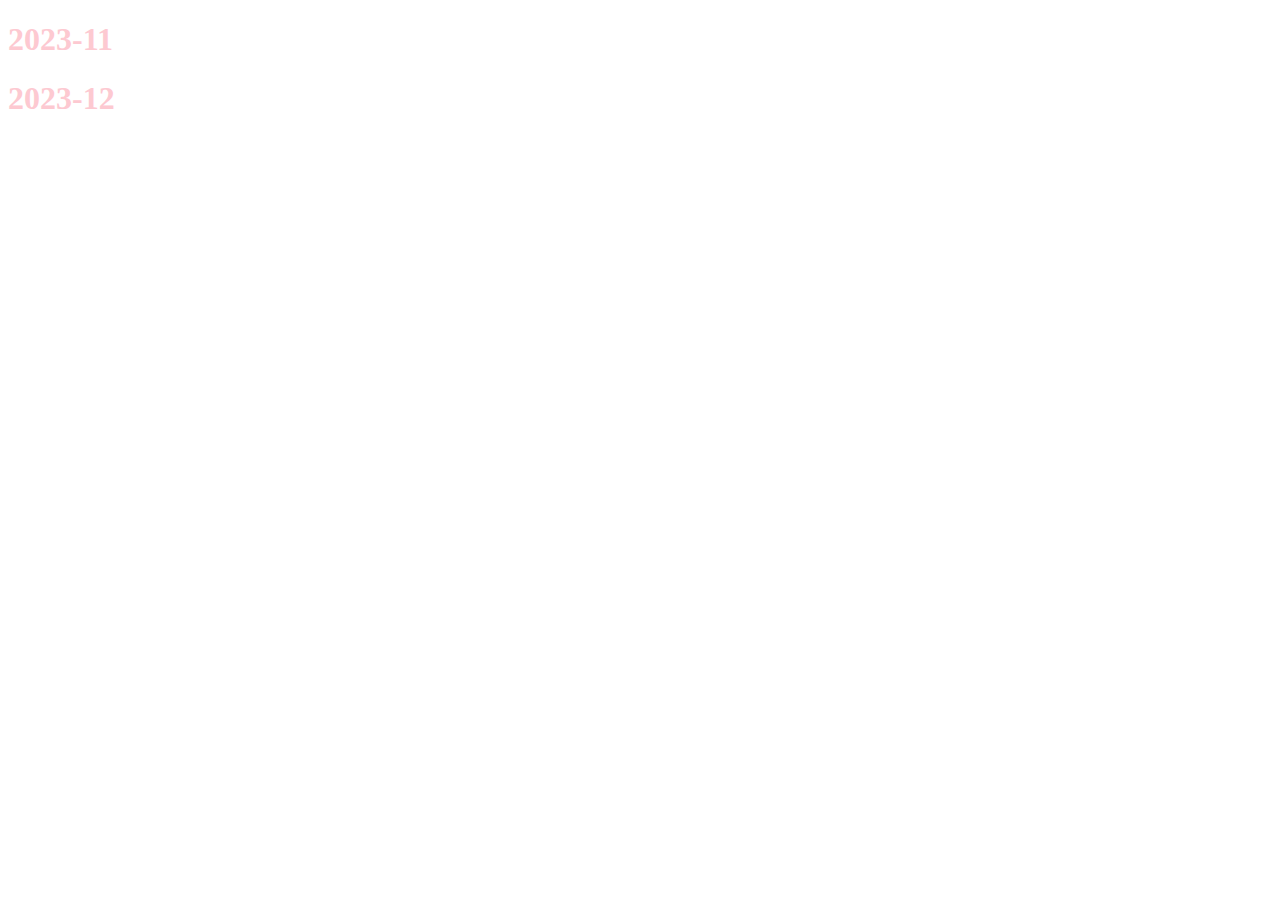
<file: diary_content/index.html>
<!--
 * @Author: YFFS-2023 2651832051@qq.com
 * @Date: 2023-11-15 20:07:53
 * @FilePath: \YFFS-Github\YFFS-2023.github.io\diary_content\index.html
 * @Description: 日记目录HTML
 * Copyright (c) 2023 by YFFS-2023 2651832051@qq.com, All Rights Reserved. 
-->

<!DOCTYPE html>
<html lang="en">

<head>
    <meta charset="UTF-8">
    <meta name="viewport" content="width=device-width, initial-scale=1.0">
    <title>日记目录</title>
    <style>
        a {
            text-decoration: none;
            color: #fdc9d1;
        }
    </style>
</head>

<body>
    <h1>
        <a href="https://yffs-2023.github.io/diary_content/2023-11/2023-11.html">2023-11</a>
    </h1>
    <h1>
        <a href="https://yffs-2023.github.io/diary_content/2023-12/2023-12.html">2023-12</a>
    </h1>
</body>

</html>
</file>
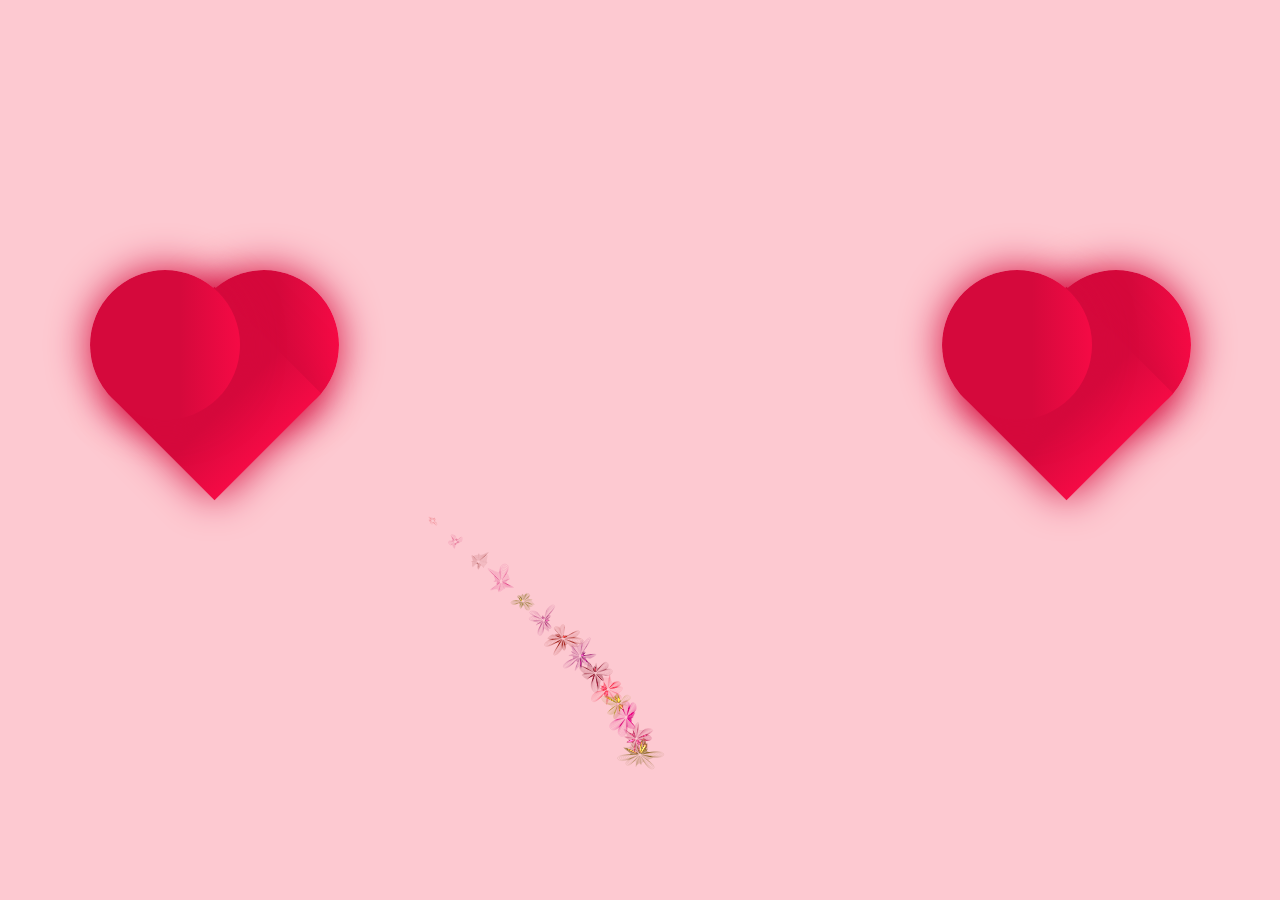
<file: yffs-2023-08-22-Chinese_Valentine's_Day/index.html>
<!DOCTYPE HTML>
<html>

<head>
	<title>YFFS 2023 Valentine's Day</title>
	<meta http-equiv="content-type" content="text/html; charset=UTF-8">
	<meta name="viewport" content="width=device-width, initial-scale=1, maximum-scale=1, user-scalable=no">
	<link href="css/default.css" type="text/css" rel="stylesheet">
	<link rel="icon" type="image/x-icon" href="../image/love.ico">
	<style type="text/css">
		@font-face {
			font-family: digit;
			src: url('./digital.ttf') format("truetype");
		}
	</style>
	<script type="text/javascript" src="js/jquery.js"></script>
	<script type="text/javascript" src="js/garden.js"></script>
	<script type="text/javascript" src="js/functions.js"></script>
</head>

<body>
	<div id="frame">
		<div class="heart left"></div>
		<div class="heart right"></div>
		<div class="heart bottom"></div>
	</div>
	<div id="mainDiv">
		<div id="content">
			<div id="loveHeart">
				<canvas id="garden"></canvas>
				<div id="words">
					<div id="messages">
						&#128151;老婆&#128151;，七夕节快乐！我们已经一同走过
						<div id="elapseClock"></div>
					</div>
					<div id="loveu">
						永远爱你哦&#128151;<br />
						<div class="signature">- 魏平凡</div>
					</div>
				</div>
			</div>
		</div>
	</div>
	<div id="frame2">
		<div class="heart left"></div>
		<div class="heart right"></div>
		<div class="heart bottom"></div>
	</div>

	<script type="text/javascript">
		var offsetX = $("#loveHeart").width() / 2;
		var offsetY = $("#loveHeart").height() / 2 - 55;

		var together = new Date(); // The time we started together
		// Counting months from zero
		together.setFullYear(2023, 6, 11);
		together.setHours(12);
		together.setMinutes(0);
		together.setSeconds(0);
		together.setMilliseconds(0);


		// Error prompt
		if (!document.createElement('canvas').getContext) {
			var msg = document.createElement("div");
			msg.id = "errorMsg";
			msg.innerHTML = "Your browser doesn't support HTML5!<br/>Recommend use Chrome 14+/IE 9+/Firefox 7+/Safari 4+";
			document.body.appendChild(msg);
			$("#code").css("display", "none")
			$("#copyright").css("position", "absolute");
			$("#copyright").css("bottom", "10px");
			document.execCommand("stop");
		} else {
			// Draw Love
			startHeartAnimation();

			// Time to load together
			timeElapse(together);

			// Time to load together continuously
			setInterval(function () {
				timeElapse(together);
			}, 500);
		}
	</script>
</body>

</html>
</file>
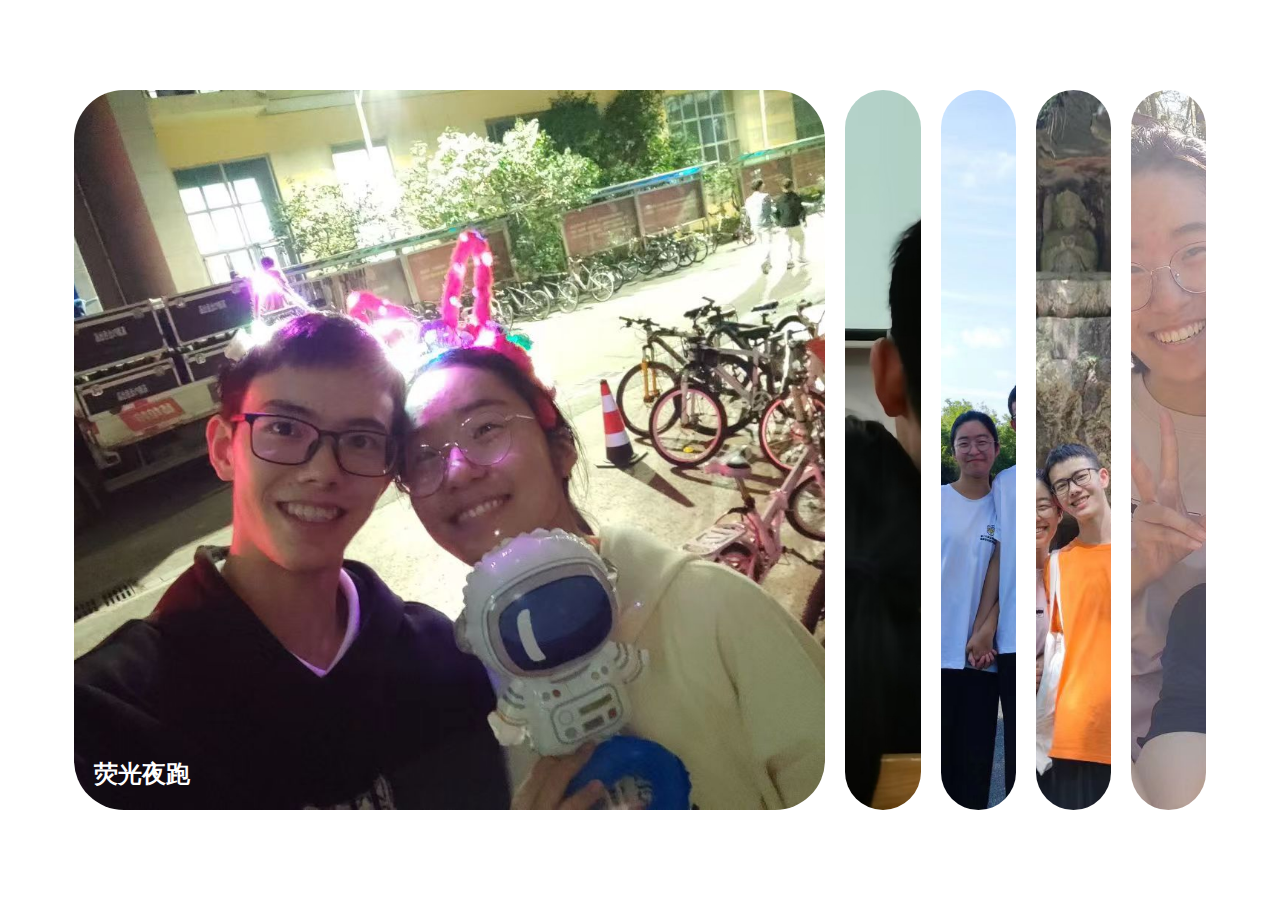
<file: yffs-2023-10-16-The_100th_day/index.html>
<!DOCTYPE html>
<html lang="en">
  <head>
    <meta charset="UTF-8" />
    <meta name="viewport" content="width=device-width, initial-scale=1.0" />
    <link rel="stylesheet" href="index.css" />
    <link rel="icon" type="image/x-icon" href="../image/love.ico" />
    <title>第100天</title>
  </head>
  <body>
    <div class="container">
      <div class="panel active" style="background-image: url('./Photos/1.jpg')">
        <h3>荧光夜跑</h3>
      </div>
      <div class="panel" style="background-image: url('./Photos/2.jpg')">
        <h3>日常亲昵</h3>
      </div>
      <div class="panel" style="background-image: url('./Photos/3.jpg')">
        <h3>竞赛相伴</h3>
      </div>
      <div class="panel" style="background-image: url('./Photos/4.jpg')">
        <h3>寺庙祈福</h3>
      </div>
      <div class="panel" style="background-image: url('./Photos/5.jpg')">
        <h3>携手登峰</h3>
      </div>
    </div>

    <script src="index.js"></script>
  </body>
</html>
</file>
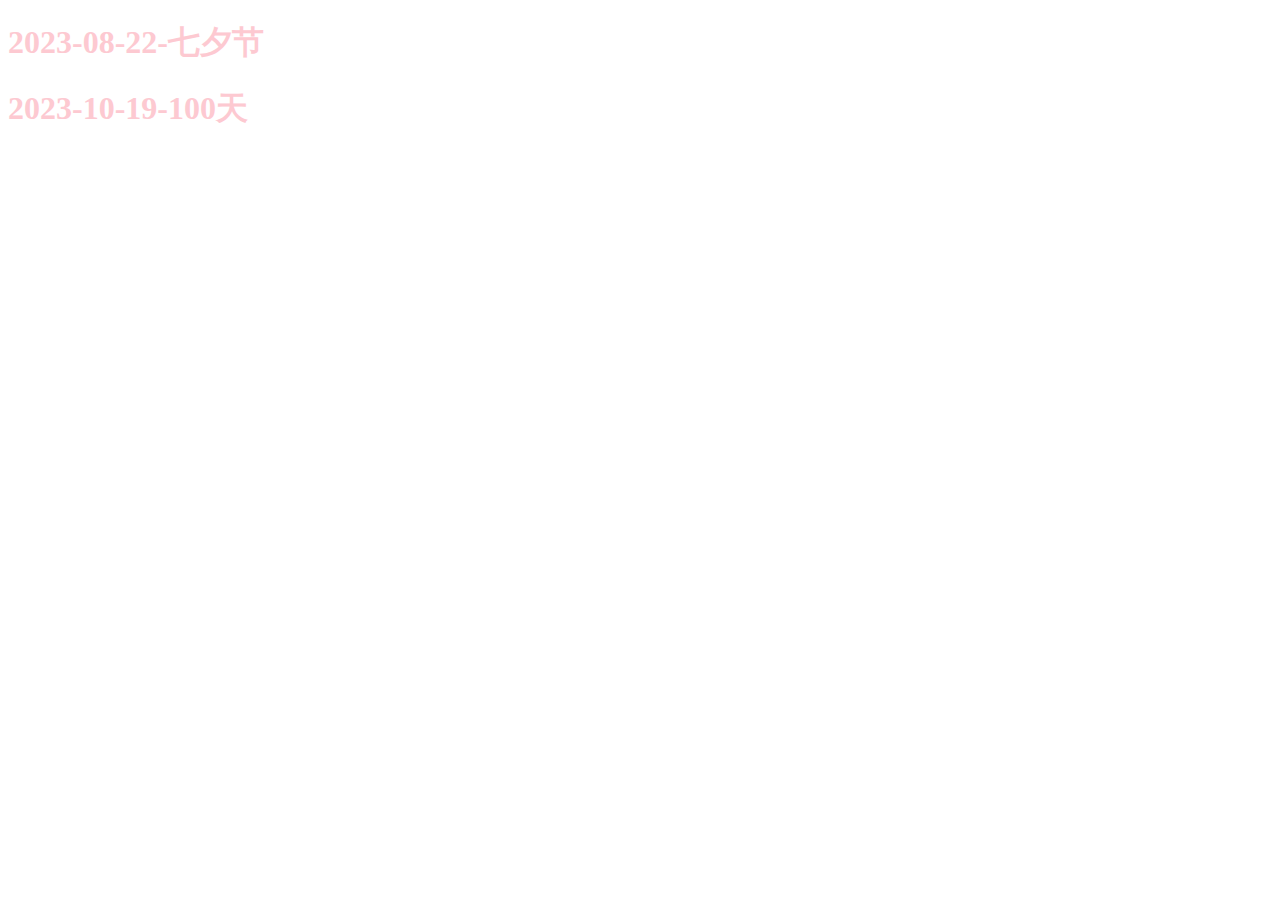
<file: index2.html>
<!--
 * @Author: YFFS-2023 2651832051@qq.com
 * @Date: 2023-08-21 10:07:30
 * @FilePath: \Github\YFFS-Github\YFFS-2023.github.io\index2.html
 * @Description: 头部注释@
 * Copyright (c) 2023 by YFFS-2023 2651832051@qq.com, All Rights Reserved. 
-->


<!DOCTYPE html>
<html lang="en">
<head>
    <meta charset="UTF-8">
    <meta name="viewport" content="width=device-width, initial-scale=1.0">
    <title>恋爱日志</title>
    <link rel="icon" type="image/x-icon" href="/image/love.ico">
    <style>
        a{
            text-decoration: none;
            color: #fdc9d1;
        }
    </style>
</head>
<body>
    <h1 id="Chinese_Valentine"><a href="https://yffs-2023.github.io/yffs-2023-08-22-Chinese_Valentine's_Day">2023-08-22-七夕节<a></h1>
    <h1 id="PhotoShow"><a href="https://yffs-2023.github.io/yffs-2023-10-16-The_100th_day">2023-10-19-100天<a></h1>
</body>
</html>
</file>
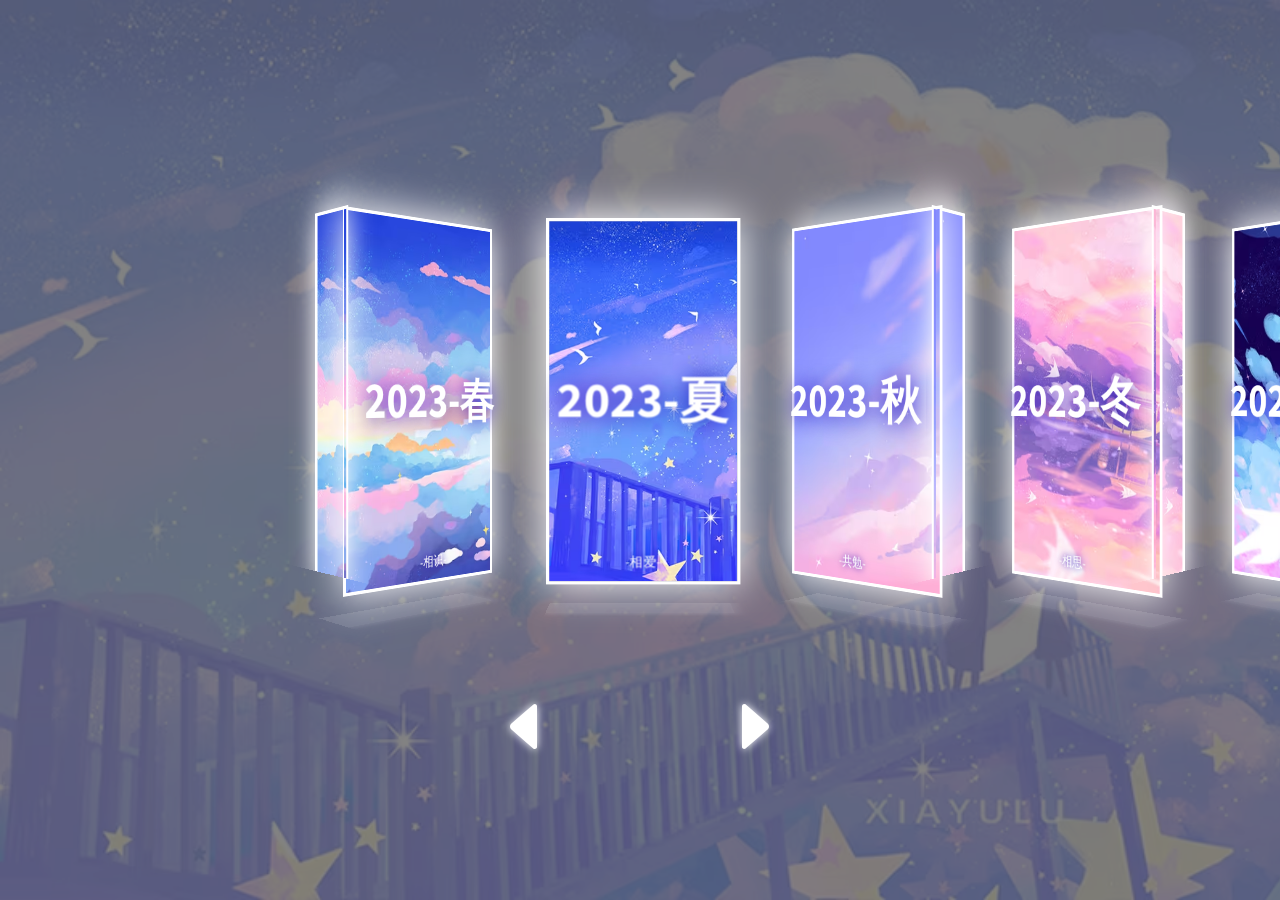
<file: diaryField/welcome.html>
<!DOCTYPE html>
<html lang="en">

<head>
    <meta charset="UTF-8">
    <meta name="viewport" content="width=device-width, initial-scale=1.0">
    <title>欢迎来到YFFS的恋爱日记</title>
    <link rel="stylesheet" href="https://static.fontawesome.com/css/fontawesome-app.css">
    <!-- 引入字体图标 -->
    <link rel="stylesheet" href="./fonts/iconfont.css">
    <!-- 引入字体 -->
    <link rel="stylesheet" href="https://fonts.googleapis.com/css?family=Source+Sans+Pro:300,400&display=swap">
    <link rel="stylesheet" href="./css/welcome.css">
    <script src="./js/welcome.js"></script>
</head>

<body>
    <div class="shell">
        <div class="shell_body">
            <div class="button">
                <div class="prev"><i class="iconfont icon-arrowleftb"></i></div>
                <div class="next"><i class="iconfont icon-arrowrightb"></i></div>
            </div>

            <div class="shell_slider">
                <div class="item">
                    <div class="frame">
                        <div class="box front">
                            <h1>2023-春</h1>
                            <span>-相识-</span>
                        </div>
                        <div class="box left"></div>
                        <div class="box right"> </div>
                    </div>
                </div>
                <div class="item">
                    <div class="frame">
                        <div class="box front">
                            <h1>2023-夏</h1>
                            <span>-相爱-</span>
                        </div>
                        <div class="box left"></div>
                        <div class="box right"> </div>
                    </div>
                </div>
                <div class="item">
                    <div class="frame">
                        <div class="box front">
                            <h1>2023-秋</h1>
                            <span>-共勉-</span>
                        </div>
                        <div class="box left"></div>
                        <div class="box right"></div>
                    </div>
                </div>
                <div class="item">
                    <div class="frame">
                        <div class="box front">
                            <h1>2023-冬</h1>
                            <span>-相思-</span>
                        </div>
                        <div class="box left"></div>
                        <div class="box right"> </div>
                    </div>
                </div>
                <div class="item">
                    <div class="frame">
                        <div class="box front">
                            <h1>2024-春</h1>
                            <span>-相安-</span>
                        </div>
                        <div class="box left"></div>
                        <div class="box right"> </div>
                    </div>
                </div>
            </div>
        </div>
    </div>
</body>


</html>
</file>
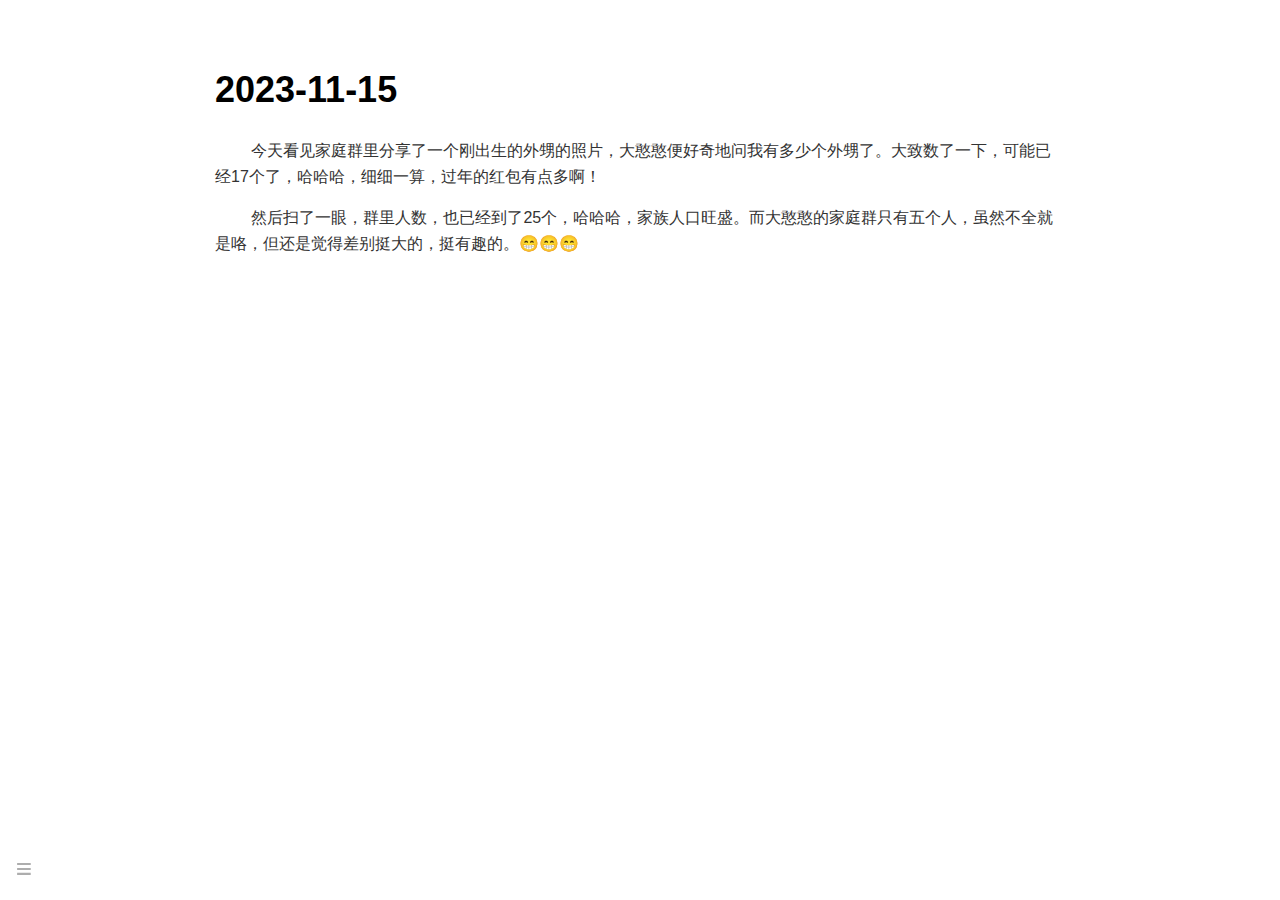
<file: diary_content/2023-11/2023-11.html>
<!--
 * @Author: YFFS-2023 2651832051@qq.com
 * @Date: 2023-11-15 21:34:06
 * @FilePath: \YFFS-Github\YFFS-2023.github.io\diary_content\2023-11\2023-11.html
 * @Description: 2023-11-15起
 * Copyright (c) 2023 by YFFS-2023 2651832051@qq.com, All Rights Reserved. 
-->

<!DOCTYPE html>
<html>

<head>
  <title>2023-11</title>
  <meta charset="utf-8">
  <meta name="viewport" content="width=device-width, initial-scale=1.0">

  <link rel="stylesheet"
    href=".\katex.min.css">

  <style>
    code[class*=language-],
    pre[class*=language-] {
      color: #333;
      background: 0 0;
      font-family: Consolas, "Liberation Mono", Menlo, Courier, monospace;
      text-align: left;
      white-space: pre;
      word-spacing: normal;
      word-break: normal;
      word-wrap: normal;
      line-height: 1.4;
      -moz-tab-size: 8;
      -o-tab-size: 8;
      tab-size: 8;
      -webkit-hyphens: none;
      -moz-hyphens: none;
      -ms-hyphens: none;
      hyphens: none
    }

    pre[class*=language-] {
      padding: .8em;
      overflow: auto;
      border-radius: 3px;
      background: #f5f5f5
    }

    :not(pre)>code[class*=language-] {
      padding: .1em;
      border-radius: .3em;
      white-space: normal;
      background: #f5f5f5
    }

    .token.blockquote,
    .token.comment {
      color: #969896
    }

    .token.cdata {
      color: #183691
    }

    .token.doctype,
    .token.macro.property,
    .token.punctuation,
    .token.variable {
      color: #333
    }

    .token.builtin,
    .token.important,
    .token.keyword,
    .token.operator,
    .token.rule {
      color: #a71d5d
    }

    .token.attr-value,
    .token.regex,
    .token.string,
    .token.url {
      color: #183691
    }

    .token.atrule,
    .token.boolean,
    .token.code,
    .token.command,
    .token.constant,
    .token.entity,
    .token.number,
    .token.property,
    .token.symbol {
      color: #0086b3
    }

    .token.prolog,
    .token.selector,
    .token.tag {
      color: #63a35c
    }

    .token.attr-name,
    .token.class,
    .token.class-name,
    .token.function,
    .token.id,
    .token.namespace,
    .token.pseudo-class,
    .token.pseudo-element,
    .token.url-reference .token.variable {
      color: #795da3
    }

    .token.entity {
      cursor: help
    }

    .token.title,
    .token.title .token.punctuation {
      font-weight: 700;
      color: #1d3e81
    }

    .token.list {
      color: #ed6a43
    }

    .token.inserted {
      background-color: #eaffea;
      color: #55a532
    }

    .token.deleted {
      background-color: #ffecec;
      color: #bd2c00
    }

    .token.bold {
      font-weight: 700
    }

    .token.italic {
      font-style: italic
    }

    .language-json .token.property {
      color: #183691
    }

    .language-markup .token.tag .token.punctuation {
      color: #333
    }

    .language-css .token.function,
    code.language-css {
      color: #0086b3
    }

    .language-yaml .token.atrule {
      color: #63a35c
    }

    code.language-yaml {
      color: #183691
    }

    .language-ruby .token.function {
      color: #333
    }

    .language-markdown .token.url {
      color: #795da3
    }

    .language-makefile .token.symbol {
      color: #795da3
    }

    .language-makefile .token.variable {
      color: #183691
    }

    .language-makefile .token.builtin {
      color: #0086b3
    }

    .language-bash .token.keyword {
      color: #0086b3
    }

    pre[data-line] {
      position: relative;
      padding: 1em 0 1em 3em
    }

    pre[data-line] .line-highlight-wrapper {
      position: absolute;
      top: 0;
      left: 0;
      background-color: transparent;
      display: block;
      width: 100%
    }

    pre[data-line] .line-highlight {
      position: absolute;
      left: 0;
      right: 0;
      padding: inherit 0;
      margin-top: 1em;
      background: hsla(24, 20%, 50%, .08);
      background: linear-gradient(to right, hsla(24, 20%, 50%, .1) 70%, hsla(24, 20%, 50%, 0));
      pointer-events: none;
      line-height: inherit;
      white-space: pre
    }

    pre[data-line] .line-highlight:before,
    pre[data-line] .line-highlight[data-end]:after {
      content: attr(data-start);
      position: absolute;
      top: .4em;
      left: .6em;
      min-width: 1em;
      padding: 0 .5em;
      background-color: hsla(24, 20%, 50%, .4);
      color: #f4f1ef;
      font: bold 65%/1.5 sans-serif;
      text-align: center;
      vertical-align: .3em;
      border-radius: 999px;
      text-shadow: none;
      box-shadow: 0 1px #fff
    }

    pre[data-line] .line-highlight[data-end]:after {
      content: attr(data-end);
      top: auto;
      bottom: .4em
    }

    html body {
      font-family: 'Helvetica Neue', Helvetica, 'Segoe UI', Arial, freesans, sans-serif;
      font-size: 16px;
      line-height: 1.6;
      color: #333;
      background-color: #fff;
      overflow: initial;
      box-sizing: border-box;
      word-wrap: break-word
    }

    html body>:first-child {
      margin-top: 0
    }

    html body h1,
    html body h2,
    html body h3,
    html body h4,
    html body h5,
    html body h6 {
      line-height: 1.2;
      margin-top: 1em;
      margin-bottom: 16px;
      color: #000
    }

    html body h1 {
      font-size: 2.25em;
      font-weight: 300;
      padding-bottom: .3em
    }

    html body h2 {
      font-size: 1.75em;
      font-weight: 400;
      padding-bottom: .3em
    }

    html body h3 {
      font-size: 1.5em;
      font-weight: 500
    }

    html body h4 {
      font-size: 1.25em;
      font-weight: 600
    }

    html body h5 {
      font-size: 1.1em;
      font-weight: 600
    }

    html body h6 {
      font-size: 1em;
      font-weight: 600
    }

    html body h1,
    html body h2,
    html body h3,
    html body h4,
    html body h5 {
      font-weight: 600
    }

    html body h5 {
      font-size: 1em
    }

    html body h6 {
      color: #5c5c5c
    }

    html body strong {
      color: #000
    }

    html body del {
      color: #5c5c5c
    }

    html body a:not([href]) {
      color: inherit;
      text-decoration: none
    }

    html body a {
      color: #08c;
      text-decoration: none
    }

    html body a:hover {
      color: #00a3f5;
      text-decoration: none
    }

    html body img {
      max-width: 100%
    }

    html body>p {
      margin-top: 0;
      margin-bottom: 16px;
      word-wrap: break-word
    }

    html body>ol,
    html body>ul {
      margin-bottom: 16px
    }

    html body ol,
    html body ul {
      padding-left: 2em
    }

    html body ol.no-list,
    html body ul.no-list {
      padding: 0;
      list-style-type: none
    }

    html body ol ol,
    html body ol ul,
    html body ul ol,
    html body ul ul {
      margin-top: 0;
      margin-bottom: 0
    }

    html body li {
      margin-bottom: 0
    }

    html body li.task-list-item {
      list-style: none
    }

    html body li>p {
      margin-top: 0;
      margin-bottom: 0
    }

    html body .task-list-item-checkbox {
      margin: 0 .2em .25em -1.8em;
      vertical-align: middle
    }

    html body .task-list-item-checkbox:hover {
      cursor: pointer
    }

    html body blockquote {
      margin: 16px 0;
      font-size: inherit;
      padding: 0 15px;
      color: #5c5c5c;
      background-color: #f0f0f0;
      border-left: 4px solid #d6d6d6
    }

    html body blockquote>:first-child {
      margin-top: 0
    }

    html body blockquote>:last-child {
      margin-bottom: 0
    }

    html body hr {
      height: 4px;
      margin: 32px 0;
      background-color: #d6d6d6;
      border: 0 none
    }

    html body table {
      margin: 10px 0 15px 0;
      border-collapse: collapse;
      border-spacing: 0;
      display: block;
      width: 100%;
      overflow: auto;
      word-break: normal;
      word-break: keep-all
    }

    html body table th {
      font-weight: 700;
      color: #000
    }

    html body table td,
    html body table th {
      border: 1px solid #d6d6d6;
      padding: 6px 13px
    }

    html body dl {
      padding: 0
    }

    html body dl dt {
      padding: 0;
      margin-top: 16px;
      font-size: 1em;
      font-style: italic;
      font-weight: 700
    }

    html body dl dd {
      padding: 0 16px;
      margin-bottom: 16px
    }

    html body code {
      font-family: Menlo, Monaco, Consolas, 'Courier New', monospace;
      font-size: .85em;
      color: #000;
      background-color: #f0f0f0;
      border-radius: 3px;
      padding: .2em 0
    }

    html body code::after,
    html body code::before {
      letter-spacing: -.2em;
      content: '\00a0'
    }

    html body pre>code {
      padding: 0;
      margin: 0;
      word-break: normal;
      white-space: pre;
      background: 0 0;
      border: 0
    }

    html body .highlight {
      margin-bottom: 16px
    }

    html body .highlight pre,
    html body pre {
      padding: 1em;
      overflow: auto;
      line-height: 1.45;
      border: #d6d6d6;
      border-radius: 3px
    }

    html body .highlight pre {
      margin-bottom: 0;
      word-break: normal
    }

    html body pre code,
    html body pre tt {
      display: inline;
      max-width: initial;
      padding: 0;
      margin: 0;
      overflow: initial;
      line-height: inherit;
      word-wrap: normal;
      background-color: transparent;
      border: 0
    }

    html body pre code:after,
    html body pre code:before,
    html body pre tt:after,
    html body pre tt:before {
      content: normal
    }

    html body blockquote,
    html body dl,
    html body ol,
    html body p,
    html body pre,
    html body ul {
      margin-top: 0;
      margin-bottom: 16px
    }

    html body kbd {
      color: #000;
      border: 1px solid #d6d6d6;
      border-bottom: 2px solid #c7c7c7;
      padding: 2px 4px;
      background-color: #f0f0f0;
      border-radius: 3px
    }

    @media print {
      html body {
        background-color: #fff
      }

      html body h1,
      html body h2,
      html body h3,
      html body h4,
      html body h5,
      html body h6 {
        color: #000;
        page-break-after: avoid
      }

      html body blockquote {
        color: #5c5c5c
      }

      html body pre {
        page-break-inside: avoid
      }

      html body table {
        display: table
      }

      html body img {
        display: block;
        max-width: 100%;
        max-height: 100%
      }

      html body code,
      html body pre {
        word-wrap: break-word;
        white-space: pre
      }
    }

    .markdown-preview {
      width: 100%;
      height: 100%;
      box-sizing: border-box
    }

    .markdown-preview ul {
      list-style: disc
    }

    .markdown-preview ul ul {
      list-style: circle
    }

    .markdown-preview ul ul ul {
      list-style: square
    }

    .markdown-preview ol {
      list-style: decimal
    }

    .markdown-preview ol ol,
    .markdown-preview ul ol {
      list-style-type: lower-roman
    }

    .markdown-preview ol ol ol,
    .markdown-preview ol ul ol,
    .markdown-preview ul ol ol,
    .markdown-preview ul ul ol {
      list-style-type: lower-alpha
    }

    .markdown-preview .newpage,
    .markdown-preview .pagebreak {
      page-break-before: always
    }

    .markdown-preview pre.line-numbers {
      position: relative;
      padding-left: 3.8em;
      counter-reset: linenumber
    }

    .markdown-preview pre.line-numbers>code {
      position: relative
    }

    .markdown-preview pre.line-numbers .line-numbers-rows {
      position: absolute;
      pointer-events: none;
      top: 1em;
      font-size: 100%;
      left: 0;
      width: 3em;
      letter-spacing: -1px;
      border-right: 1px solid #999;
      -webkit-user-select: none;
      -moz-user-select: none;
      -ms-user-select: none;
      user-select: none
    }

    .markdown-preview pre.line-numbers .line-numbers-rows>span {
      pointer-events: none;
      display: block;
      counter-increment: linenumber
    }

    .markdown-preview pre.line-numbers .line-numbers-rows>span:before {
      content: counter(linenumber);
      color: #999;
      display: block;
      padding-right: .8em;
      text-align: right
    }

    .markdown-preview .mathjax-exps .MathJax_Display {
      text-align: center !important
    }

    .markdown-preview:not([data-for=preview]) .code-chunk .code-chunk-btn-group {
      display: none
    }

    .markdown-preview:not([data-for=preview]) .code-chunk .status {
      display: none
    }

    .markdown-preview:not([data-for=preview]) .code-chunk .output-div {
      margin-bottom: 16px
    }

    .markdown-preview .md-toc {
      padding: 0
    }

    .markdown-preview .md-toc .md-toc-link-wrapper .md-toc-link {
      display: inline;
      padding: .25rem 0
    }

    .markdown-preview .md-toc .md-toc-link-wrapper .md-toc-link div,
    .markdown-preview .md-toc .md-toc-link-wrapper .md-toc-link p {
      display: inline
    }

    .markdown-preview .md-toc .md-toc-link-wrapper.highlighted .md-toc-link {
      font-weight: 800
    }

    .scrollbar-style::-webkit-scrollbar {
      width: 8px
    }

    .scrollbar-style::-webkit-scrollbar-track {
      border-radius: 10px;
      background-color: transparent
    }

    .scrollbar-style::-webkit-scrollbar-thumb {
      border-radius: 5px;
      background-color: rgba(150, 150, 150, .66);
      border: 4px solid rgba(150, 150, 150, .66);
      background-clip: content-box
    }

    html body[for=html-export]:not([data-presentation-mode]) {
      position: relative;
      width: 100%;
      height: 100%;
      top: 0;
      left: 0;
      margin: 0;
      padding: 0;
      overflow: auto
    }

    html body[for=html-export]:not([data-presentation-mode]) .markdown-preview {
      position: relative;
      top: 0;
      min-height: 100vh
    }

    @media screen and (min-width:914px) {
      html body[for=html-export]:not([data-presentation-mode]) .markdown-preview {
        padding: 2em calc(50% - 457px + 2em)
      }
    }

    @media screen and (max-width:914px) {
      html body[for=html-export]:not([data-presentation-mode]) .markdown-preview {
        padding: 2em
      }
    }

    @media screen and (max-width:450px) {
      html body[for=html-export]:not([data-presentation-mode]) .markdown-preview {
        font-size: 14px !important;
        padding: 1em
      }
    }

    @media print {
      html body[for=html-export]:not([data-presentation-mode]) #sidebar-toc-btn {
        display: none
      }
    }

    html body[for=html-export]:not([data-presentation-mode]) #sidebar-toc-btn {
      position: fixed;
      bottom: 8px;
      left: 8px;
      font-size: 28px;
      cursor: pointer;
      color: inherit;
      z-index: 99;
      width: 32px;
      text-align: center;
      opacity: .4
    }

    html body[for=html-export]:not([data-presentation-mode])[html-show-sidebar-toc] #sidebar-toc-btn {
      opacity: 1
    }

    html body[for=html-export]:not([data-presentation-mode])[html-show-sidebar-toc] .md-sidebar-toc {
      position: fixed;
      top: 0;
      left: 0;
      width: 300px;
      height: 100%;
      padding: 32px 0 48px 0;
      font-size: 14px;
      box-shadow: 0 0 4px rgba(150, 150, 150, .33);
      box-sizing: border-box;
      overflow: auto;
      background-color: inherit
    }

    html body[for=html-export]:not([data-presentation-mode])[html-show-sidebar-toc] .md-sidebar-toc::-webkit-scrollbar {
      width: 8px
    }

    html body[for=html-export]:not([data-presentation-mode])[html-show-sidebar-toc] .md-sidebar-toc::-webkit-scrollbar-track {
      border-radius: 10px;
      background-color: transparent
    }

    html body[for=html-export]:not([data-presentation-mode])[html-show-sidebar-toc] .md-sidebar-toc::-webkit-scrollbar-thumb {
      border-radius: 5px;
      background-color: rgba(150, 150, 150, .66);
      border: 4px solid rgba(150, 150, 150, .66);
      background-clip: content-box
    }

    html body[for=html-export]:not([data-presentation-mode])[html-show-sidebar-toc] .md-sidebar-toc a {
      text-decoration: none
    }

    html body[for=html-export]:not([data-presentation-mode])[html-show-sidebar-toc] .md-sidebar-toc .md-toc {
      padding: 0 16px
    }

    html body[for=html-export]:not([data-presentation-mode])[html-show-sidebar-toc] .md-sidebar-toc .md-toc .md-toc-link-wrapper .md-toc-link {
      display: inline;
      padding: .25rem 0
    }

    html body[for=html-export]:not([data-presentation-mode])[html-show-sidebar-toc] .md-sidebar-toc .md-toc .md-toc-link-wrapper .md-toc-link div,
    html body[for=html-export]:not([data-presentation-mode])[html-show-sidebar-toc] .md-sidebar-toc .md-toc .md-toc-link-wrapper .md-toc-link p {
      display: inline
    }

    html body[for=html-export]:not([data-presentation-mode])[html-show-sidebar-toc] .md-sidebar-toc .md-toc .md-toc-link-wrapper.highlighted .md-toc-link {
      font-weight: 800
    }

    html body[for=html-export]:not([data-presentation-mode])[html-show-sidebar-toc] .markdown-preview {
      left: 300px;
      width: calc(100% - 300px);
      padding: 2em calc(50% - 457px - 300px / 2);
      margin: 0;
      box-sizing: border-box
    }

    @media screen and (max-width:1274px) {
      html body[for=html-export]:not([data-presentation-mode])[html-show-sidebar-toc] .markdown-preview {
        padding: 2em
      }
    }

    @media screen and (max-width:450px) {
      html body[for=html-export]:not([data-presentation-mode])[html-show-sidebar-toc] .markdown-preview {
        width: 100%
      }
    }

    html body[for=html-export]:not([data-presentation-mode]):not([html-show-sidebar-toc]) .markdown-preview {
      left: 50%;
      transform: translateX(-50%)
    }

    html body[for=html-export]:not([data-presentation-mode]):not([html-show-sidebar-toc]) .md-sidebar-toc {
      display: none
    }
    p {
    text-indent: 2em;
    }
    /* Please visit the URL below for more information: */
    /*   https://shd101wyy.github.io/markdown-preview-enhanced/#/customize-css */
  </style>
  <!-- The content below will be included at the end of the <head> element. -->
  <script type="text/javascript">
    document.addEventListener("DOMContentLoaded", function () {
      // your code here
    });
  </script>
</head>

<body for="html-export">


  <div class="crossnote markdown-preview  ">

    <h1 id="2023-11-15">2023-11-15 </h1>
    <p>​ 今天看见家庭群里分享了一个刚出生的外甥的照片，大憨憨便好奇地问我有多少个外甥了。大致数了一下，可能已经17个了，哈哈哈，细细一算，过年的红包有点多啊！</p>
    <p>​ 然后扫了一眼，群里人数，也已经到了25个，哈哈哈，家族人口旺盛。而大憨憨的家庭群只有五个人，虽然不全就是咯，但还是觉得差别挺大的，挺有趣的。😁😁😁</p>

  </div>
  <div class="md-sidebar-toc">
    <div class="md-toc">
      <div class="md-toc-link-wrapper" style="padding:0;;display:list-item;list-style:square;margin-left:18px">
        <a href="#2023-11-15" class="md-toc-link">
          <p>2023-11-15</p>

        </a></div>
    </div>
  </div>
  <a id="sidebar-toc-btn">≡</a>






  <script>
    var sidebarTOCBtn = document.getElementById('sidebar-toc-btn')
    sidebarTOCBtn.addEventListener('click', function (event) {
      event.stopPropagation()
      if (document.body.hasAttribute('html-show-sidebar-toc')) {
        document.body.removeAttribute('html-show-sidebar-toc')
      } else {
        document.body.setAttribute('html-show-sidebar-toc', true)
      }
    })
  </script>


</body>

</html>
</file>
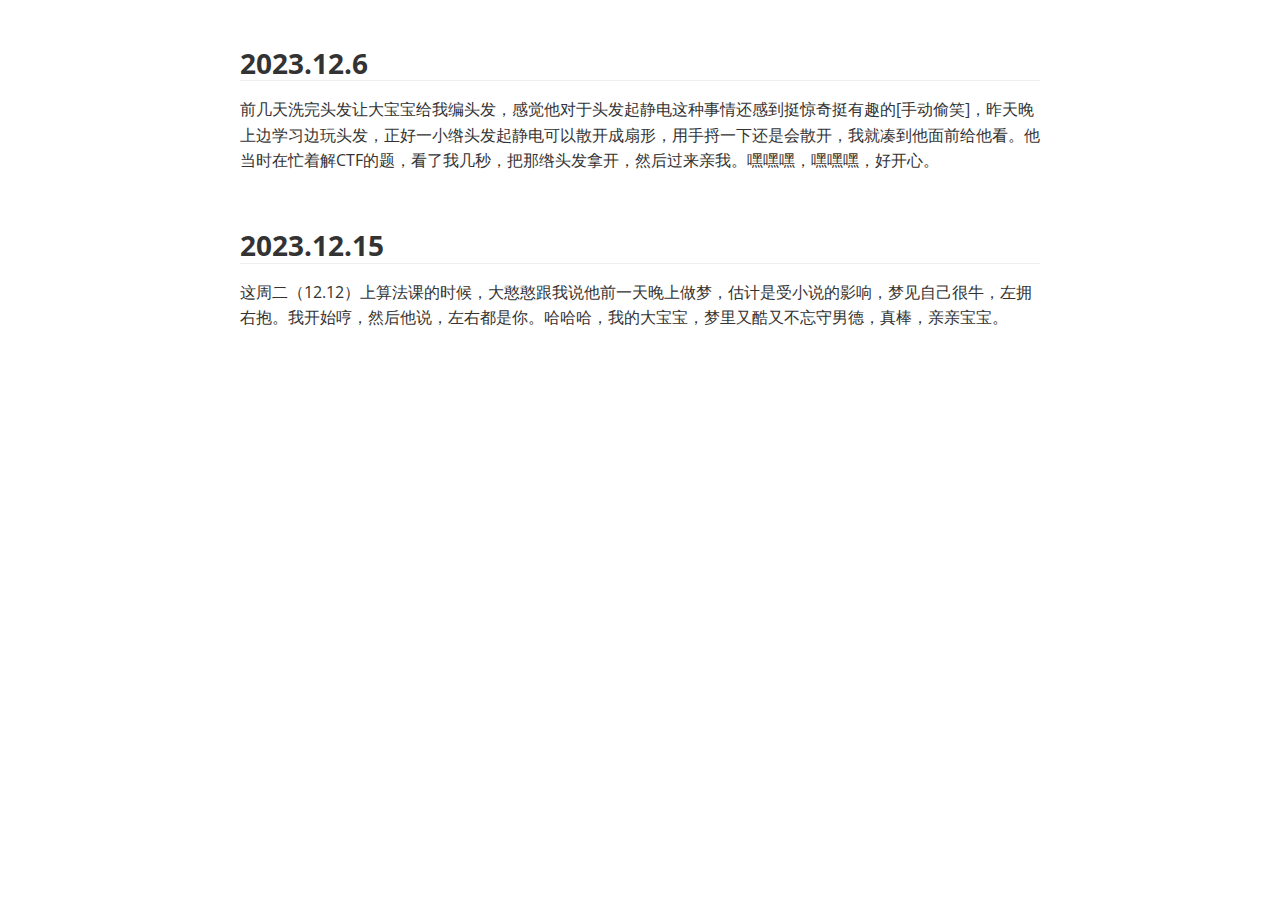
<file: diary_content/2023-12/2023-12.html>
<!doctype html>
<html>
<head>
<meta charset='UTF-8'><meta name='viewport' content='width=device-width initial-scale=1'>

<link href='https://fonts.loli.net/css?family=Open+Sans:400italic,700italic,700,400&subset=latin,latin-ext' rel='stylesheet' type='text/css' /><style type='text/css'>html {overflow-x: initial !important;}:root { --bg-color:#ffffff; --text-color:#333333; --select-text-bg-color:#B5D6FC; --select-text-font-color:auto; --monospace:"Lucida Console",Consolas,"Courier",monospace; --title-bar-height:20px; }
.mac-os-11 { --title-bar-height:28px; }
html { font-size: 14px; background-color: var(--bg-color); color: var(--text-color); font-family: "Helvetica Neue", Helvetica, Arial, sans-serif; -webkit-font-smoothing: antialiased; }
body { margin: 0px; padding: 0px; height: auto; inset: 0px; font-size: 1rem; line-height: 1.42857; overflow-x: hidden; background: inherit; tab-size: 4; }
iframe { margin: auto; }
a.url { word-break: break-all; }
a:active, a:hover { outline: 0px; }
.in-text-selection, ::selection { text-shadow: none; background: var(--select-text-bg-color); color: var(--select-text-font-color); }
#write { margin: 0px auto; height: auto; width: inherit; word-break: normal; overflow-wrap: break-word; position: relative; white-space: normal; overflow-x: visible; padding-top: 36px; }
#write.first-line-indent p { text-indent: 2em; }
#write.first-line-indent li p, #write.first-line-indent p * { text-indent: 0px; }
#write.first-line-indent li { margin-left: 2em; }
.for-image #write { padding-left: 8px; padding-right: 8px; }
body.typora-export { padding-left: 30px; padding-right: 30px; }
.typora-export .footnote-line, .typora-export li, .typora-export p { white-space: pre-wrap; }
.typora-export .task-list-item input { pointer-events: none; }
@media screen and (max-width: 500px) {
  body.typora-export { padding-left: 0px; padding-right: 0px; }
  #write { padding-left: 20px; padding-right: 20px; }
}
#write li > figure:last-child { margin-bottom: 0.5rem; }
#write ol, #write ul { position: relative; }
img { max-width: 100%; vertical-align: middle; image-orientation: from-image; }
button, input, select, textarea { color: inherit; font: inherit; }
input[type="checkbox"], input[type="radio"] { line-height: normal; padding: 0px; }
*, ::after, ::before { box-sizing: border-box; }
#write h1, #write h2, #write h3, #write h4, #write h5, #write h6, #write p, #write pre { width: inherit; }
#write h1, #write h2, #write h3, #write h4, #write h5, #write h6, #write p { position: relative; }
p { line-height: inherit; }
h1, h2, h3, h4, h5, h6 { break-after: avoid-page; break-inside: avoid; orphans: 4; }
p { orphans: 4; }
h1 { font-size: 2rem; }
h2 { font-size: 1.8rem; }
h3 { font-size: 1.6rem; }
h4 { font-size: 1.4rem; }
h5 { font-size: 1.2rem; }
h6 { font-size: 1rem; }
.md-math-block, .md-rawblock, h1, h2, h3, h4, h5, h6, p { margin-top: 1rem; margin-bottom: 1rem; }
.hidden { display: none; }
.md-blockmeta { color: rgb(204, 204, 204); font-weight: 700; font-style: italic; }
a { cursor: pointer; }
sup.md-footnote { padding: 2px 4px; background-color: rgba(238, 238, 238, 0.7); color: rgb(85, 85, 85); border-radius: 4px; cursor: pointer; }
sup.md-footnote a, sup.md-footnote a:hover { color: inherit; text-transform: inherit; text-decoration: inherit; }
#write input[type="checkbox"] { cursor: pointer; width: inherit; height: inherit; }
figure { overflow-x: auto; margin: 1.2em 0px; max-width: calc(100% + 16px); padding: 0px; }
figure > table { margin: 0px; }
thead, tr { break-inside: avoid; break-after: auto; }
thead { display: table-header-group; }
table { border-collapse: collapse; border-spacing: 0px; width: 100%; overflow: auto; break-inside: auto; text-align: left; }
table.md-table td { min-width: 32px; }
.CodeMirror-gutters { border-right: 0px; background-color: inherit; }
.CodeMirror-linenumber { user-select: none; }
.CodeMirror { text-align: left; }
.CodeMirror-placeholder { opacity: 0.3; }
.CodeMirror pre { padding: 0px 4px; }
.CodeMirror-lines { padding: 0px; }
div.hr:focus { cursor: none; }
#write pre { white-space: pre-wrap; }
#write.fences-no-line-wrapping pre { white-space: pre; }
#write pre.ty-contain-cm { white-space: normal; }
.CodeMirror-gutters { margin-right: 4px; }
.md-fences { font-size: 0.9rem; display: block; break-inside: avoid; text-align: left; overflow: visible; white-space: pre; background: inherit; position: relative !important; }
.md-fences-adv-panel { width: 100%; margin-top: 10px; text-align: center; padding-top: 0px; padding-bottom: 8px; overflow-x: auto; }
#write .md-fences.mock-cm { white-space: pre-wrap; }
.md-fences.md-fences-with-lineno { padding-left: 0px; }
#write.fences-no-line-wrapping .md-fences.mock-cm { white-space: pre; overflow-x: auto; }
.md-fences.mock-cm.md-fences-with-lineno { padding-left: 8px; }
.CodeMirror-line, twitterwidget { break-inside: avoid; }
svg { break-inside: avoid; }
.footnotes { opacity: 0.8; font-size: 0.9rem; margin-top: 1em; margin-bottom: 1em; }
.footnotes + .footnotes { margin-top: 0px; }
.md-reset { margin: 0px; padding: 0px; border: 0px; outline: 0px; vertical-align: top; background: 0px 0px; text-decoration: none; text-shadow: none; float: none; position: static; width: auto; height: auto; white-space: nowrap; cursor: inherit; -webkit-tap-highlight-color: transparent; line-height: normal; font-weight: 400; text-align: left; box-sizing: content-box; direction: ltr; }
li div { padding-top: 0px; }
blockquote { margin: 1rem 0px; }
li .mathjax-block, li p { margin: 0.5rem 0px; }
li blockquote { margin: 1rem 0px; }
li { margin: 0px; position: relative; }
blockquote > :last-child { margin-bottom: 0px; }
blockquote > :first-child, li > :first-child { margin-top: 0px; }
.footnotes-area { color: rgb(136, 136, 136); margin-top: 0.714rem; padding-bottom: 0.143rem; white-space: normal; }
#write .footnote-line { white-space: pre-wrap; }
@media print {
  body, html { border: 1px solid transparent; height: 99%; break-after: avoid; break-before: avoid; font-variant-ligatures: no-common-ligatures; }
  #write { margin-top: 0px; padding-top: 0px; border-color: transparent !important; padding-bottom: 0px !important; }
  .typora-export * { -webkit-print-color-adjust: exact; }
  .typora-export #write { break-after: avoid; }
  .typora-export #write::after { height: 0px; }
  .is-mac table { break-inside: avoid; }
  .typora-export-show-outline .typora-export-sidebar { display: none; }
}
.footnote-line { margin-top: 0.714em; font-size: 0.7em; }
a img, img a { cursor: pointer; }
pre.md-meta-block { font-size: 0.8rem; min-height: 0.8rem; white-space: pre-wrap; background: rgb(204, 204, 204); display: block; overflow-x: hidden; }
p > .md-image:only-child:not(.md-img-error) img, p > img:only-child { display: block; margin: auto; }
#write.first-line-indent p > .md-image:only-child:not(.md-img-error) img { left: -2em; position: relative; }
p > .md-image:only-child { display: inline-block; width: 100%; }
#write .MathJax_Display { margin: 0.8em 0px 0px; }
.md-math-block { width: 100%; }
.md-math-block:not(:empty)::after { display: none; }
.MathJax_ref { fill: currentcolor; }
[contenteditable="true"]:active, [contenteditable="true"]:focus, [contenteditable="false"]:active, [contenteditable="false"]:focus { outline: 0px; box-shadow: none; }
.md-task-list-item { position: relative; list-style-type: none; }
.task-list-item.md-task-list-item { padding-left: 0px; }
.md-task-list-item > input { position: absolute; top: 0px; left: 0px; margin-left: -1.2em; margin-top: calc(1em - 10px); border: none; }
.math { font-size: 1rem; }
.md-toc { min-height: 3.58rem; position: relative; font-size: 0.9rem; border-radius: 10px; }
.md-toc-content { position: relative; margin-left: 0px; }
.md-toc-content::after, .md-toc::after { display: none; }
.md-toc-item { display: block; color: rgb(65, 131, 196); }
.md-toc-item a { text-decoration: none; }
.md-toc-inner:hover { text-decoration: underline; }
.md-toc-inner { display: inline-block; cursor: pointer; }
.md-toc-h1 .md-toc-inner { margin-left: 0px; font-weight: 700; }
.md-toc-h2 .md-toc-inner { margin-left: 2em; }
.md-toc-h3 .md-toc-inner { margin-left: 4em; }
.md-toc-h4 .md-toc-inner { margin-left: 6em; }
.md-toc-h5 .md-toc-inner { margin-left: 8em; }
.md-toc-h6 .md-toc-inner { margin-left: 10em; }
@media screen and (max-width: 48em) {
  .md-toc-h3 .md-toc-inner { margin-left: 3.5em; }
  .md-toc-h4 .md-toc-inner { margin-left: 5em; }
  .md-toc-h5 .md-toc-inner { margin-left: 6.5em; }
  .md-toc-h6 .md-toc-inner { margin-left: 8em; }
}
a.md-toc-inner { font-size: inherit; font-style: inherit; font-weight: inherit; line-height: inherit; }
.footnote-line a:not(.reversefootnote) { color: inherit; }
.reversefootnote { font-family: ui-monospace, sans-serif; }
.md-attr { display: none; }
.md-fn-count::after { content: "."; }
code, pre, samp, tt { font-family: var(--monospace); }
kbd { margin: 0px 0.1em; padding: 0.1em 0.6em; font-size: 0.8em; color: rgb(36, 39, 41); background: rgb(255, 255, 255); border: 1px solid rgb(173, 179, 185); border-radius: 3px; box-shadow: rgba(12, 13, 14, 0.2) 0px 1px 0px, rgb(255, 255, 255) 0px 0px 0px 2px inset; white-space: nowrap; vertical-align: middle; }
.md-comment { color: rgb(162, 127, 3); opacity: 0.6; font-family: var(--monospace); }
code { text-align: left; vertical-align: initial; }
a.md-print-anchor { white-space: pre !important; border-width: initial !important; border-style: none !important; border-color: initial !important; display: inline-block !important; position: absolute !important; width: 1px !important; right: 0px !important; outline: 0px !important; background: 0px 0px !important; text-decoration: initial !important; text-shadow: initial !important; }
.os-windows.monocolor-emoji .md-emoji { font-family: "Segoe UI Symbol", sans-serif; }
.md-diagram-panel > svg { max-width: 100%; }
[lang="flow"] svg, [lang="mermaid"] svg { max-width: 100%; height: auto; }
[lang="mermaid"] .node text { font-size: 1rem; }
table tr th { border-bottom: 0px; }
video { max-width: 100%; display: block; margin: 0px auto; }
iframe { max-width: 100%; width: 100%; border: none; }
.highlight td, .highlight tr { border: 0px; }
mark { background: rgb(255, 255, 0); color: rgb(0, 0, 0); }
.md-html-inline .md-plain, .md-html-inline strong, mark .md-inline-math, mark strong { color: inherit; }
.md-expand mark .md-meta { opacity: 0.3 !important; }
mark .md-meta { color: rgb(0, 0, 0); }
@media print {
  .typora-export h1, .typora-export h2, .typora-export h3, .typora-export h4, .typora-export h5, .typora-export h6 { break-inside: avoid; }
}
.md-diagram-panel .messageText { stroke: none !important; }
.md-diagram-panel .start-state { fill: var(--node-fill); }
.md-diagram-panel .edgeLabel rect { opacity: 1 !important; }
.md-fences.md-fences-math { font-size: 1em; }
.md-fences-advanced:not(.md-focus) { padding: 0px; white-space: nowrap; border: 0px; }
.md-fences-advanced:not(.md-focus) { background: inherit; }
.typora-export-show-outline .typora-export-content { max-width: 1440px; margin: auto; display: flex; flex-direction: row; }
.typora-export-sidebar { width: 300px; font-size: 0.8rem; margin-top: 80px; margin-right: 18px; }
.typora-export-show-outline #write { --webkit-flex:2; flex: 2 1 0%; }
.typora-export-sidebar .outline-content { position: fixed; top: 0px; max-height: 100%; overflow: hidden auto; padding-bottom: 30px; padding-top: 60px; width: 300px; }
@media screen and (max-width: 1024px) {
  .typora-export-sidebar, .typora-export-sidebar .outline-content { width: 240px; }
}
@media screen and (max-width: 800px) {
  .typora-export-sidebar { display: none; }
}
.outline-content li, .outline-content ul { margin-left: 0px; margin-right: 0px; padding-left: 0px; padding-right: 0px; list-style: none; }
.outline-content ul { margin-top: 0px; margin-bottom: 0px; }
.outline-content strong { font-weight: 400; }
.outline-expander { width: 1rem; height: 1.42857rem; position: relative; display: table-cell; vertical-align: middle; cursor: pointer; padding-left: 4px; }
.outline-expander::before { content: ""; position: relative; font-family: Ionicons; display: inline-block; font-size: 8px; vertical-align: middle; }
.outline-item { padding-top: 3px; padding-bottom: 3px; cursor: pointer; }
.outline-expander:hover::before { content: ""; }
.outline-h1 > .outline-item { padding-left: 0px; }
.outline-h2 > .outline-item { padding-left: 1em; }
.outline-h3 > .outline-item { padding-left: 2em; }
.outline-h4 > .outline-item { padding-left: 3em; }
.outline-h5 > .outline-item { padding-left: 4em; }
.outline-h6 > .outline-item { padding-left: 5em; }
.outline-label { cursor: pointer; display: table-cell; vertical-align: middle; text-decoration: none; color: inherit; }
.outline-label:hover { text-decoration: underline; }
.outline-item:hover { border-color: rgb(245, 245, 245); background-color: var(--item-hover-bg-color); }
.outline-item:hover { margin-left: -28px; margin-right: -28px; border-left: 28px solid transparent; border-right: 28px solid transparent; }
.outline-item-single .outline-expander::before, .outline-item-single .outline-expander:hover::before { display: none; }
.outline-item-open > .outline-item > .outline-expander::before { content: ""; }
.outline-children { display: none; }
.info-panel-tab-wrapper { display: none; }
.outline-item-open > .outline-children { display: block; }
.typora-export .outline-item { padding-top: 1px; padding-bottom: 1px; }
.typora-export .outline-item:hover { margin-right: -8px; border-right: 8px solid transparent; }
.typora-export .outline-expander::before { content: "+"; font-family: inherit; top: -1px; }
.typora-export .outline-expander:hover::before, .typora-export .outline-item-open > .outline-item > .outline-expander::before { content: "−"; }
.typora-export-collapse-outline .outline-children { display: none; }
.typora-export-collapse-outline .outline-item-open > .outline-children, .typora-export-no-collapse-outline .outline-children { display: block; }
.typora-export-no-collapse-outline .outline-expander::before { content: "" !important; }
.typora-export-show-outline .outline-item-active > .outline-item .outline-label { font-weight: 700; }
.md-inline-math-container mjx-container { zoom: 0.95; }
mjx-container { break-inside: avoid; }


:root {
    --side-bar-bg-color: #fafafa;
    --control-text-color: #777;
}

@include-when-export url(https://fonts.loli.net/css?family=Open+Sans:400italic,700italic,700,400&subset=latin,latin-ext);

/* open-sans-regular - latin-ext_latin */
  /* open-sans-italic - latin-ext_latin */
    /* open-sans-700 - latin-ext_latin */
    /* open-sans-700italic - latin-ext_latin */
  html {
    font-size: 16px;
    -webkit-font-smoothing: antialiased;
}

body {
    font-family: "Open Sans","Clear Sans", "Helvetica Neue", Helvetica, Arial, 'Segoe UI Emoji', sans-serif;
    color: rgb(51, 51, 51);
    line-height: 1.6;
}

#write {
    max-width: 860px;
  	margin: 0 auto;
  	padding: 30px;
    padding-bottom: 100px;
}

@media only screen and (min-width: 1400px) {
	#write {
		max-width: 1024px;
	}
}

@media only screen and (min-width: 1800px) {
	#write {
		max-width: 1200px;
	}
}

#write > ul:first-child,
#write > ol:first-child{
    margin-top: 30px;
}

a {
    color: #4183C4;
}
h1,
h2,
h3,
h4,
h5,
h6 {
    position: relative;
    margin-top: 1rem;
    margin-bottom: 1rem;
    font-weight: bold;
    line-height: 1.4;
    cursor: text;
}
h1:hover a.anchor,
h2:hover a.anchor,
h3:hover a.anchor,
h4:hover a.anchor,
h5:hover a.anchor,
h6:hover a.anchor {
    text-decoration: none;
}
h1 tt,
h1 code {
    font-size: inherit;
}
h2 tt,
h2 code {
    font-size: inherit;
}
h3 tt,
h3 code {
    font-size: inherit;
}
h4 tt,
h4 code {
    font-size: inherit;
}
h5 tt,
h5 code {
    font-size: inherit;
}
h6 tt,
h6 code {
    font-size: inherit;
}
h1 {
    font-size: 2.25em;
    line-height: 1.2;
    border-bottom: 1px solid #eee;
}
h2 {
    font-size: 1.75em;
    line-height: 1.225;
    border-bottom: 1px solid #eee;
}

/*@media print {
    .typora-export h1,
    .typora-export h2 {
        border-bottom: none;
        padding-bottom: initial;
    }

    .typora-export h1::after,
    .typora-export h2::after {
        content: "";
        display: block;
        height: 100px;
        margin-top: -96px;
        border-top: 1px solid #eee;
    }
}*/

h3 {
    font-size: 1.5em;
    line-height: 1.43;
}
h4 {
    font-size: 1.25em;
}
h5 {
    font-size: 1em;
}
h6 {
   font-size: 1em;
    color: #777;
}
p,
blockquote,
ul,
ol,
dl,
table{
    margin: 0.8em 0;
}
li>ol,
li>ul {
    margin: 0 0;
}
hr {
    height: 2px;
    padding: 0;
    margin: 16px 0;
    background-color: #e7e7e7;
    border: 0 none;
    overflow: hidden;
    box-sizing: content-box;
}

li p.first {
    display: inline-block;
}
ul,
ol {
    padding-left: 30px;
}
ul:first-child,
ol:first-child {
    margin-top: 0;
}
ul:last-child,
ol:last-child {
    margin-bottom: 0;
}
blockquote {
    border-left: 4px solid #dfe2e5;
    padding: 0 15px;
    color: #777777;
}
blockquote blockquote {
    padding-right: 0;
}
table {
    padding: 0;
    word-break: initial;
}
table tr {
    border: 1px solid #dfe2e5;
    margin: 0;
    padding: 0;
}
table tr:nth-child(2n),
thead {
    background-color: #f8f8f8;
}
table th {
    font-weight: bold;
    border: 1px solid #dfe2e5;
    border-bottom: 0;
    margin: 0;
    padding: 6px 13px;
}
table td {
    border: 1px solid #dfe2e5;
    margin: 0;
    padding: 6px 13px;
}
table th:first-child,
table td:first-child {
    margin-top: 0;
}
table th:last-child,
table td:last-child {
    margin-bottom: 0;
}

.CodeMirror-lines {
    padding-left: 4px;
}

.code-tooltip {
    box-shadow: 0 1px 1px 0 rgba(0,28,36,.3);
    border-top: 1px solid #eef2f2;
}

.md-fences,
code,
tt {
    border: 1px solid #e7eaed;
    background-color: #f8f8f8;
    border-radius: 3px;
    padding: 0;
    padding: 2px 4px 0px 4px;
    font-size: 0.9em;
}

code {
    background-color: #f3f4f4;
    padding: 0 2px 0 2px;
}

.md-fences {
    margin-bottom: 15px;
    margin-top: 15px;
    padding-top: 8px;
    padding-bottom: 6px;
}


.md-task-list-item > input {
  margin-left: -1.3em;
}

@media print {
    html {
        font-size: 13px;
    }
    pre {
        page-break-inside: avoid;
        word-wrap: break-word;
    }
}

.md-fences {
	background-color: #f8f8f8;
}
#write pre.md-meta-block {
	padding: 1rem;
    font-size: 85%;
    line-height: 1.45;
    background-color: #f7f7f7;
    border: 0;
    border-radius: 3px;
    color: #777777;
    margin-top: 0 !important;
}

.mathjax-block>.code-tooltip {
	bottom: .375rem;
}

.md-mathjax-midline {
    background: #fafafa;
}

#write>h3.md-focus:before{
	left: -1.5625rem;
	top: .375rem;
}
#write>h4.md-focus:before{
	left: -1.5625rem;
	top: .285714286rem;
}
#write>h5.md-focus:before{
	left: -1.5625rem;
	top: .285714286rem;
}
#write>h6.md-focus:before{
	left: -1.5625rem;
	top: .285714286rem;
}
.md-image>.md-meta {
    /*border: 1px solid #ddd;*/
    border-radius: 3px;
    padding: 2px 0px 0px 4px;
    font-size: 0.9em;
    color: inherit;
}

.md-tag {
    color: #a7a7a7;
    opacity: 1;
}

.md-toc { 
    margin-top:20px;
    padding-bottom:20px;
}

.sidebar-tabs {
    border-bottom: none;
}

#typora-quick-open {
    border: 1px solid #ddd;
    background-color: #f8f8f8;
}

#typora-quick-open-item {
    background-color: #FAFAFA;
    border-color: #FEFEFE #e5e5e5 #e5e5e5 #eee;
    border-style: solid;
    border-width: 1px;
}

/** focus mode */
.on-focus-mode blockquote {
    border-left-color: rgba(85, 85, 85, 0.12);
}

header, .context-menu, .megamenu-content, footer{
    font-family: "Segoe UI", "Arial", sans-serif;
}

.file-node-content:hover .file-node-icon,
.file-node-content:hover .file-node-open-state{
    visibility: visible;
}

.mac-seamless-mode #typora-sidebar {
    background-color: #fafafa;
    background-color: var(--side-bar-bg-color);
}

.md-lang {
    color: #b4654d;
}

/*.html-for-mac {
    --item-hover-bg-color: #E6F0FE;
}*/

#md-notification .btn {
    border: 0;
}

.dropdown-menu .divider {
    border-color: #e5e5e5;
    opacity: 0.4;
}

.ty-preferences .window-content {
    background-color: #fafafa;
}

.ty-preferences .nav-group-item.active {
    color: white;
    background: #999;
}

.menu-item-container a.menu-style-btn {
    background-color: #f5f8fa;
    background-image: linear-gradient( 180deg , hsla(0, 0%, 100%, 0.8), hsla(0, 0%, 100%, 0)); 
}



</style><title>2023-12</title>
</head>
<body class='typora-export os-windows'><div class='typora-export-content'>
<div id='write'  class=''><h2 id='2023126'><span>2023.12.6</span></h2><p><span>前几天洗完头发让大宝宝给我编头发，感觉他对于头发起静电这种事情还感到挺惊奇挺有趣的[手动偷笑]，昨天晚上边学习边玩头发，正好一小绺头发起静电可以散开成扇形，用手捋一下还是会散开，我就凑到他面前给他看。他当时在忙着解CTF的题，看了我几秒，把那绺头发拿开，然后过来亲我。嘿嘿嘿，嘿嘿嘿，好开心。</span></p><p>&nbsp;</p><h2 id='20231215'><span>2023.12.15</span></h2><p><span>这周二（12.12）上算法课的时候，大憨憨跟我说他前一天晚上做梦，估计是受小说的影响，梦见自己很牛，左拥右抱。我开始哼，然后他说，左右都是你。哈哈哈，我的大宝宝，梦里又酷又不忘守男德，真棒，亲亲宝宝。</span></p></div></div>
</body>
</html>
</file>
<file: yffs-2023-08-22-Chinese_Valentine's_Day/css/default.css>
body {
    margin: 0;
    padding: 0;
    background: #fdc9d1;
    font-size: 12px;
    overflow: auto
}

#mainDiv {
    width: 100%;
    height: 100%
}

#loveHeart {
    float: left;
    width: 670px;
    height: 620px;
    position: relative;
}

#garden {
    width: 100%;
    height: 100%
}

#errorMsg {
    width: 100%;
    text-align: center;
    font-size: 24px;
    position: absolute;
    top: 100px;
    left: 0
}

#elapseClock {
    text-align: right;
    font-size: 18px;
    margin-top: 10px;
    margin-bottom: 10px
}
#words {
    font-family: "sans-serif";
    width: 500px;
    font-size: 24px;
    color: #666
}

#elapseClock .digit {
    font-family: "digit";
    font-size: 36px
}

#loveu {
    padding: 5px;
    font-size: 22px;
    margin-top: 80px;
    margin-right: 120px;
    text-align: right;
    display: none
}

#loveu .signature {
    margin-top: 10px;
    font-size: 20px;
}

#messages {
    display: none
}

#frame {

    position: absolute;
    width: 300px;
    height: 225px;
    left: 5%;
    top: 30%;
}

#frame2 {
    position: absolute;
    width: 300px;
    height: 225px;
    right: 5%;
    top: 30%;
}

.heart {
    position: absolute;
    box-shadow: 0 0 40px #d5093c;
    animation: beat .8s ease infinite normal;
    background: linear-gradient(-90deg, #F50A45 0%, #d5093c 40%);
}

.left,
.right {
    top: 0;
    width: 150px;
    height: 150px;
    border-radius: 50%;
}

.left {


    left: 26px;

}

.right {


    right: 25px;
    z-index: -1;
}

.bottom {


    bottom: 26px;
    left: 75px;
    width: 151px;
    height: 151px;
    transform: rotate(45deg);
    z-index: -1;

}


@keyframes beat {


    0% {
        transform: scale(1) rotate(225deg);
        box-shadow: 0 0 40px #d5093c;
    }

    50% {
        transform: scale(1.1) rotate(225deg);
        box-shadow: 0 0 70px #d5093c;
    }

    100% {
        transform: scale(1) rotate(225deg);
        box-shadow: 0 0 40px #d5093c;
        ;
    }
}
</file>
<file: yffs-2023-10-16-The_100th_day/index.css>
@import url('https://fonts.googleapis.com/css?family=Muli&display=swap');

* {
  box-sizing: border-box;
}

body {
  font-family: 'Muli', sans-serif;
  display: flex;
  align-items: center;
  justify-content: center;
  height: 100vh;
  overflow: hidden;
  margin: 0;
}

.container {
  display: flex;
  width: 90vw;
}

.panel {
  background-size: cover;
  background-position: center;
  background-repeat: no-repeat;
  height: 80vh;
  border-radius: 50px;
  color: #fff;
  cursor: pointer;
  flex: 0.5;
  margin: 10px;
  position: relative;
  -webkit-transition: all 700ms ease-in;
}

.panel h3 {
  font-size: 24px;
  position: absolute;
  bottom: 20px;
  left: 20px;
  margin: 0;
  opacity: 0;
}

.panel.active {
  flex: 5;
}

.panel.active h3 {
  opacity: 1;
  transition: opacity 0.3s ease-in 0.4s;
}

@media screen and (max-width: 768px) {
  .container {
      flex-direction: column;
      height: 90vh;
  }
}
</file>
<file: diaryField/fonts/iconfont.css>
@font-face {
  font-family: "iconfont"; /* Project id  */
  src: url('iconfont.ttf?t=1713000012969') format('truetype');
}

.iconfont {
  font-family: "iconfont" !important;
  font-size: 16px;
  font-style: normal;
  -webkit-font-smoothing: antialiased;
  -moz-osx-font-smoothing: grayscale;
}

.icon-arrowleftb:before {
  content: "\e68e";
}

.icon-arrowrightb:before {
  content: "\e6a8";
}
</file>
<file: diaryField/css/welcome.css>
* {
    padding: 0;
    margin: 0;
    font-family: "Source Sans Pro", sans-serif;
}

/* 设置html和body元素为flex布局，水平和垂直居中对齐，高度为100vh，背景图大小为cover，溢出隐藏，背景图过渡动画时间为0.7秒 */
html,
body {
    display: flex;
    justify-content: center;
    align-items: center;
    height: 100vh;
    background-size: cover;
    overflow: hidden;
    transition: background-image .7s ease-in-out;
}

/* 设置.shell元素为相对定位，flex布局，水平和垂直居中对齐，宽度和高度为100%，盒模型为border-box，背景颜色为rgba(99, 99, 99, 0.8) */
.shell {
    position: relative;
    display: flex;
    justify-content: center;
    align-items: center;
    width: 100%;
    height: 100%;
    box-sizing: border-box;
    background: rgba(99, 99, 99, 0.8);
}

/* 设置.button元素为flex布局，两端对齐，宽度为380px，绝对定位，左侧偏移量为50%，水平居中，底部偏移量为-80px */
.button {
    display: flex;
    justify-content: space-between;
    align-items: center;
    width: 380px;
    position: absolute;
    left: 50%;
    transform: translateX(-50%);
    bottom: -80px;
}

/* 设置.prev和.next元素过渡动画时间为0.25秒，层级为99999，底部偏移量为5px */
.prev,
.next {
    transition: transform 0.25s ease;
    z-index: 99999;
    bottom: 5px;
}

/* 设置.prev和.next元素中的i元素字体大小为90px，颜色为#fff，光标为指针，文字阴影为0 0 10px #ffffff */
.prev i,
.next i {
    font-size: 90px;
    color: #fff;
    cursor: pointer;
    text-shadow: 0 0 10px #ffffff;
}

/* 设置.shell_body元素宽度为100%，缩放为0.8倍，上内边距为20px，下内边距为150px */
.shell_body {
    width: 100%;
    transform: scale(.8);
    padding: 20px 0 150px 0;
}

/* 设置.shell_slider元素为相对定位，过渡动画时间为1秒，背景为透明 */
.shell_slider {
    position: relative;
    transition: transform 1s ease-in-out;
    background: transparent;
}

/* 设置.item元素为相对定位，左浮动，左右外边距为20px */
.item {
    position: relative;
    float: left;
    margin: 0 20px;
}

/* 设置.frame元素为相对定位，宽度和高度为100%，过渡动画时间为1秒，3D变换模式为保留3D效果 */
.frame {
    position: relative;
    width: 100%;
    height: 100%;
    transition: transform 1s ease-in-out;
    transform-style: preserve-3d;
}

/* 设置.frame元素的伪元素为绝对定位，底部偏移量为-16%，宽度为100%，高度为60px，背景颜色为#ffffff1c，盒阴影为0px 0px 15px 5px #ffffff1c，3D变换为绕X轴旋转90度并向上平移20px */
.frame:after {
    content: "";
    position: absolute;
    bottom: -16%;
    width: 100%;
    height: 60px;
    background: #ffffff1c;
    box-shadow: 0px 0px 15px 5px #ffffff1c;
    transform: rotateX(90deg) translate3d(0px, -20px, 0px);
}

/* 设置.box元素为flex布局，纵向排列，水平和垂直居中对齐，绝对定位，宽度和高度为100%，边框为4px实心白色，透视效果为1000px，3D变换模式为保留3D效果 */
.box {
    display: flex;
    flex-direction: column;
    justify-content: center;
    align-items: center;
    position: absolute;
    width: 100%;
    height: 100%;
    border: 4px solid #fff;
    perspective: 1000px;
    transform-style: preserve-3d;
}

/* 设置.box元素中的h1和span元素颜色为#fff，Z轴平移距离为20px */
.box h1,
.box span {
    color: #fff;
    transform: translateZ(20px);
}

/* 设置.box元素中的h1元素文字阴影为0 0 30px #1f05b4，字体大小为100px */
.box h1 {
    text-shadow: 0 0 30px #1f05b4;
    font-size: 60px;
}

/* 设置.box元素中的span元素为绝对定位，底部偏移量为20px，左右内边距为25px，文字阴影为0 0 10px #1f05b4 */
.box span {
    position: absolute;
    bottom: 20px;
    padding: 0 25px;
    text-shadow: 0 0 10px #1f05b4;
}

/* 设置.front、.left和.right元素的盒阴影为0 0 50px #ffffff，背景图大小为cover */
.front,
.left,
.right {
    box-shadow: 0 0 50px #ffffff;
    background-size: cover;
}

/* 设置.left和.right元素的顶部偏移量为0，宽度为60px，背面不可见 */
.right,
.left {
    top: 0;
    width: 60px;
    backface-visibility: hidden;
}

/* 设置.left元素的左侧偏移量为0，左边框宽度为5px，3D变换为向右平移1px，Z轴平移-60px，绕Y轴逆时针旋转90度，变换原点为左侧 */
.left {
    left: 0;
    border-left-width: 5px;
    transform: translate3d(1px, 0, -60px) rotateY(-90deg);
    transform-origin: 0%;
}

/* 设置.right元素的右侧偏移量为0，右边框宽度为5px，3D变换为向左平移1px，Z轴平移-60px，绕Y轴顺时针旋转90度，变换原点为右侧 */
.right {
    right: 0;
    border-right-width: 5px;
    transform: translate3d(-1px, 0, -60px) rotateY(90deg);
    transform-origin: 100%;
}
</file>
